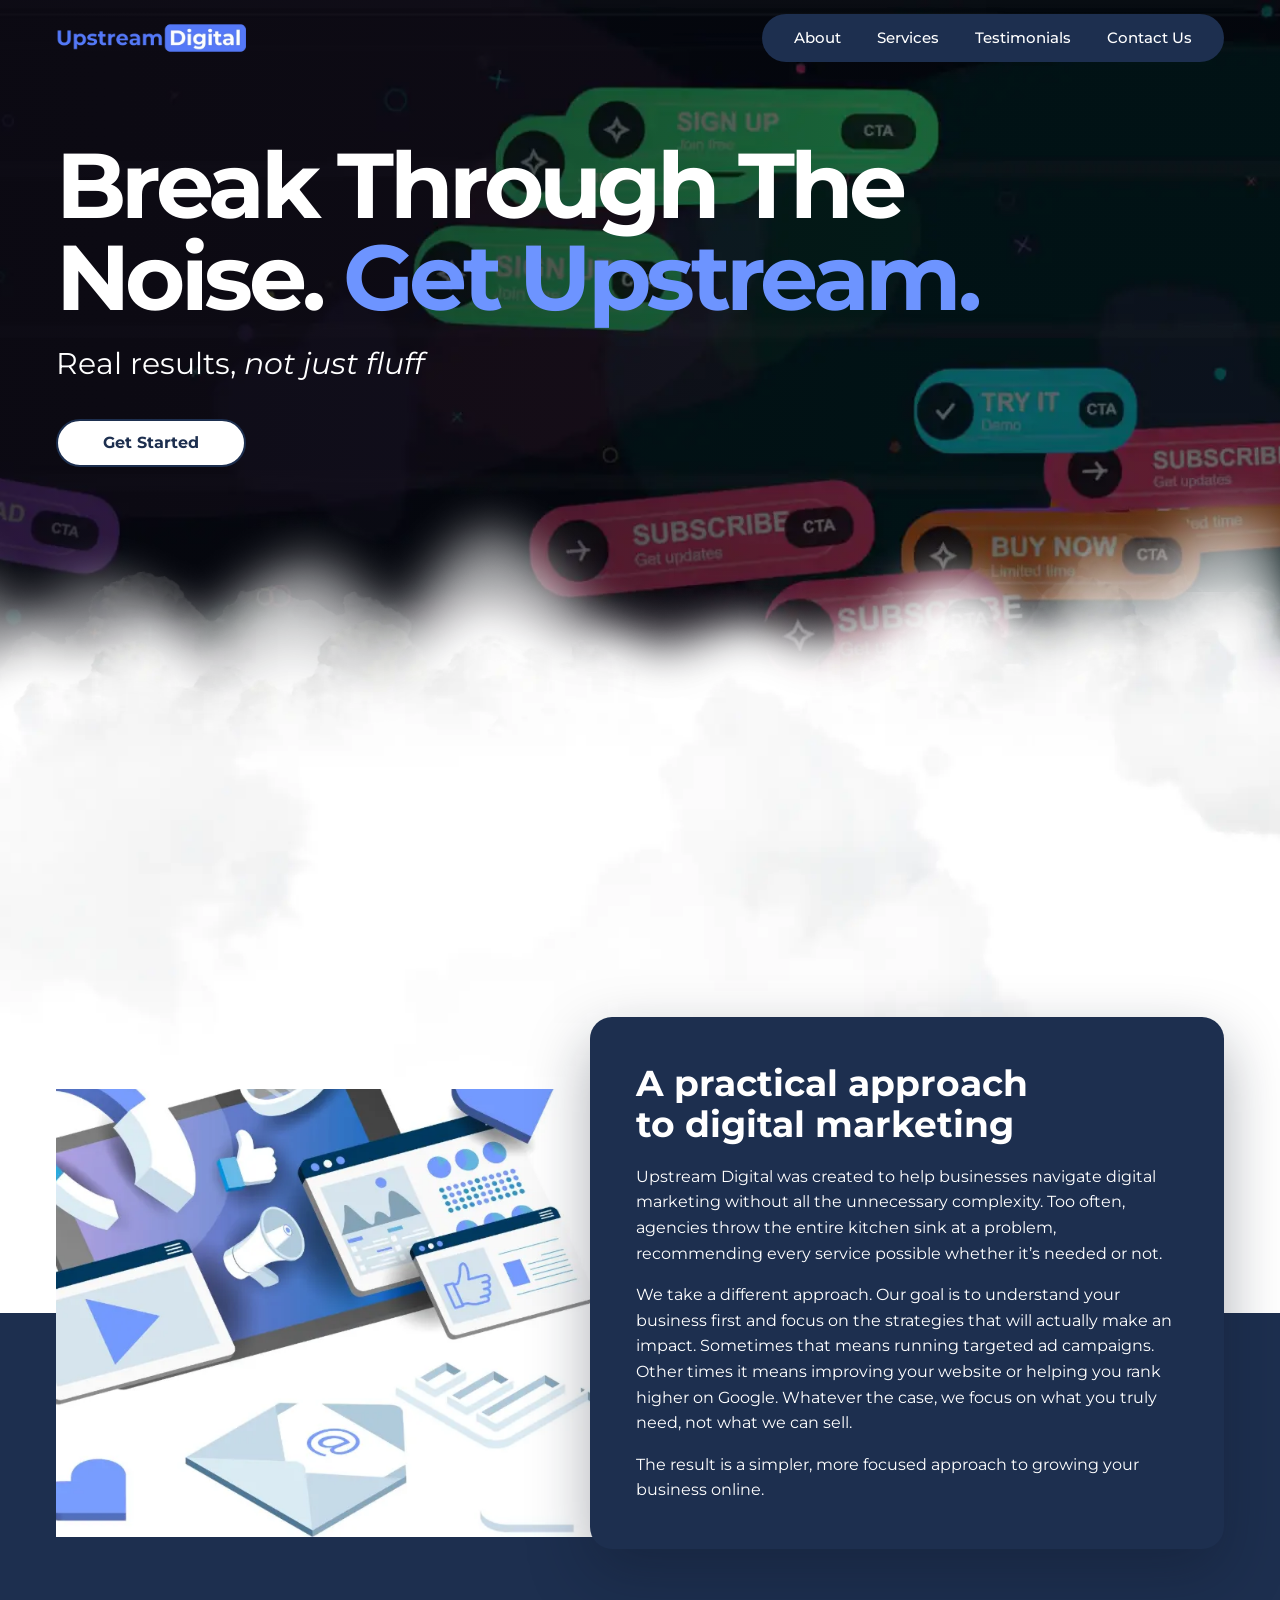
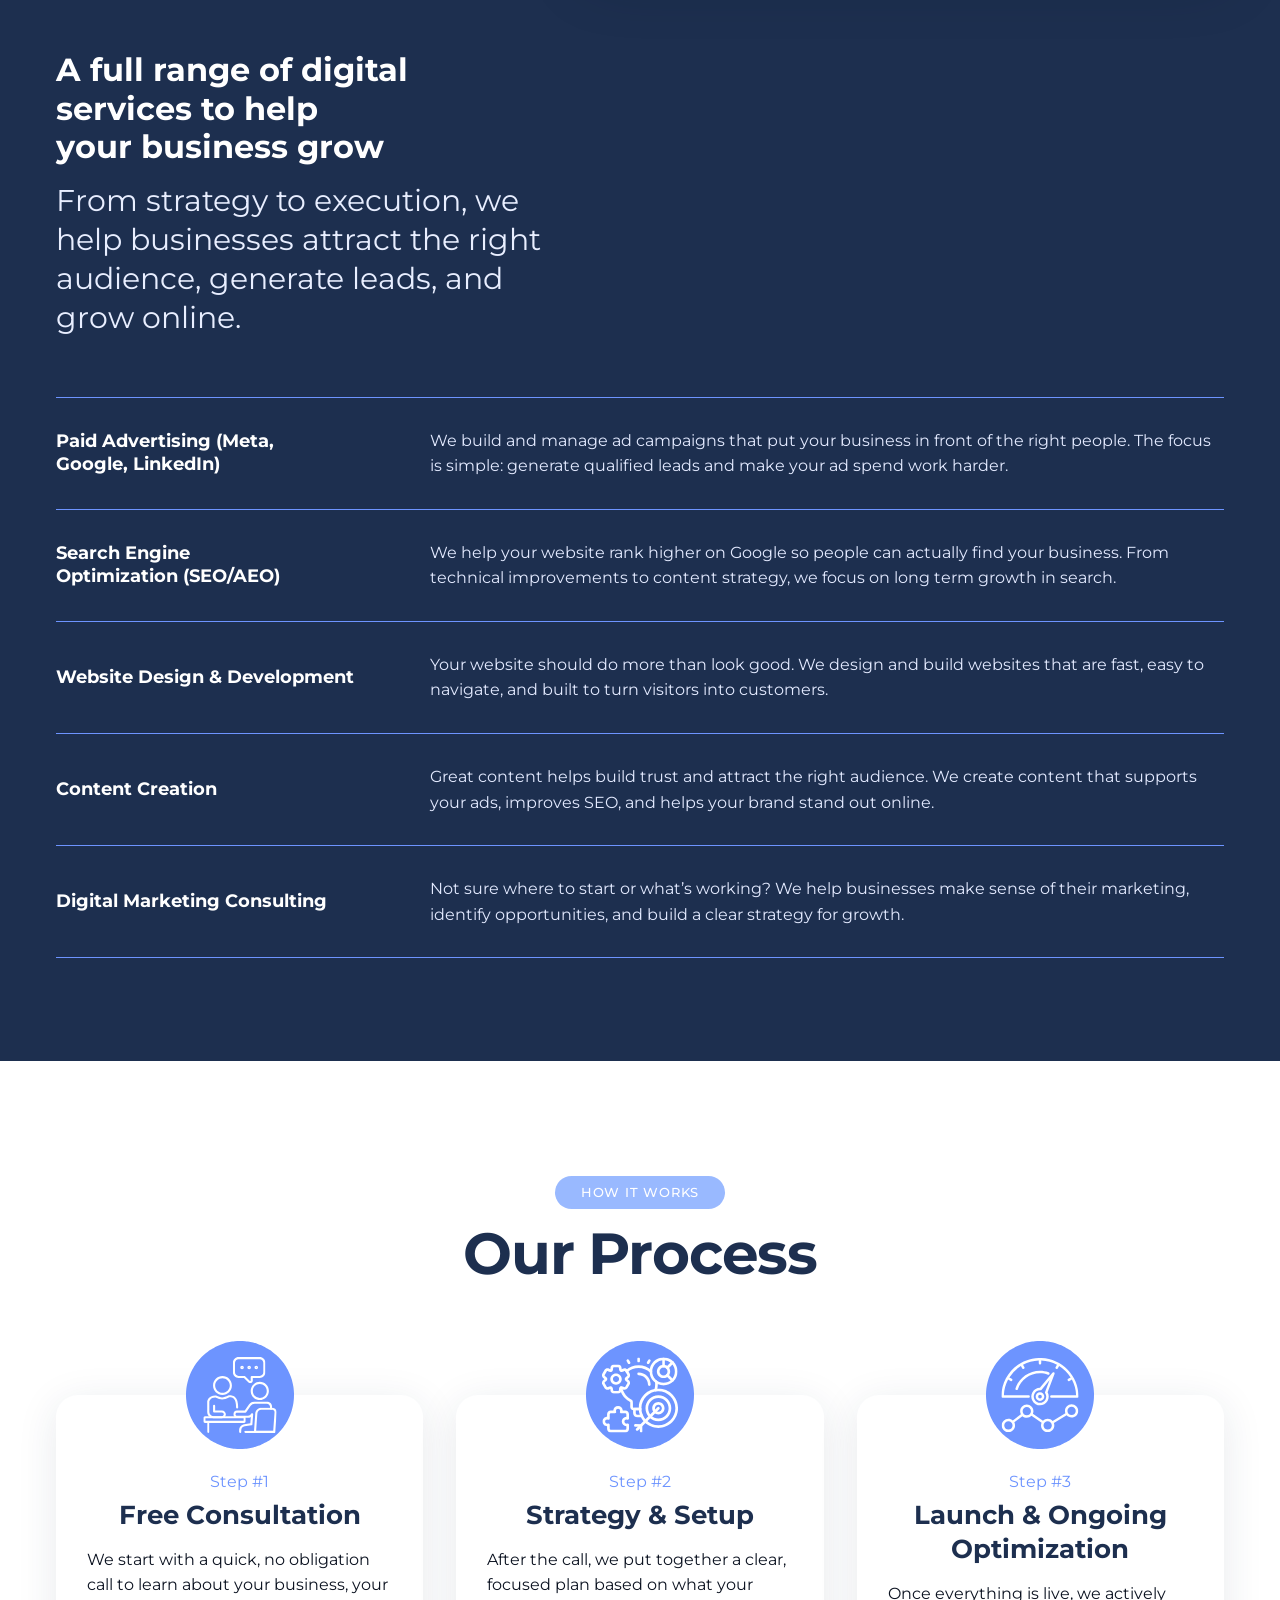
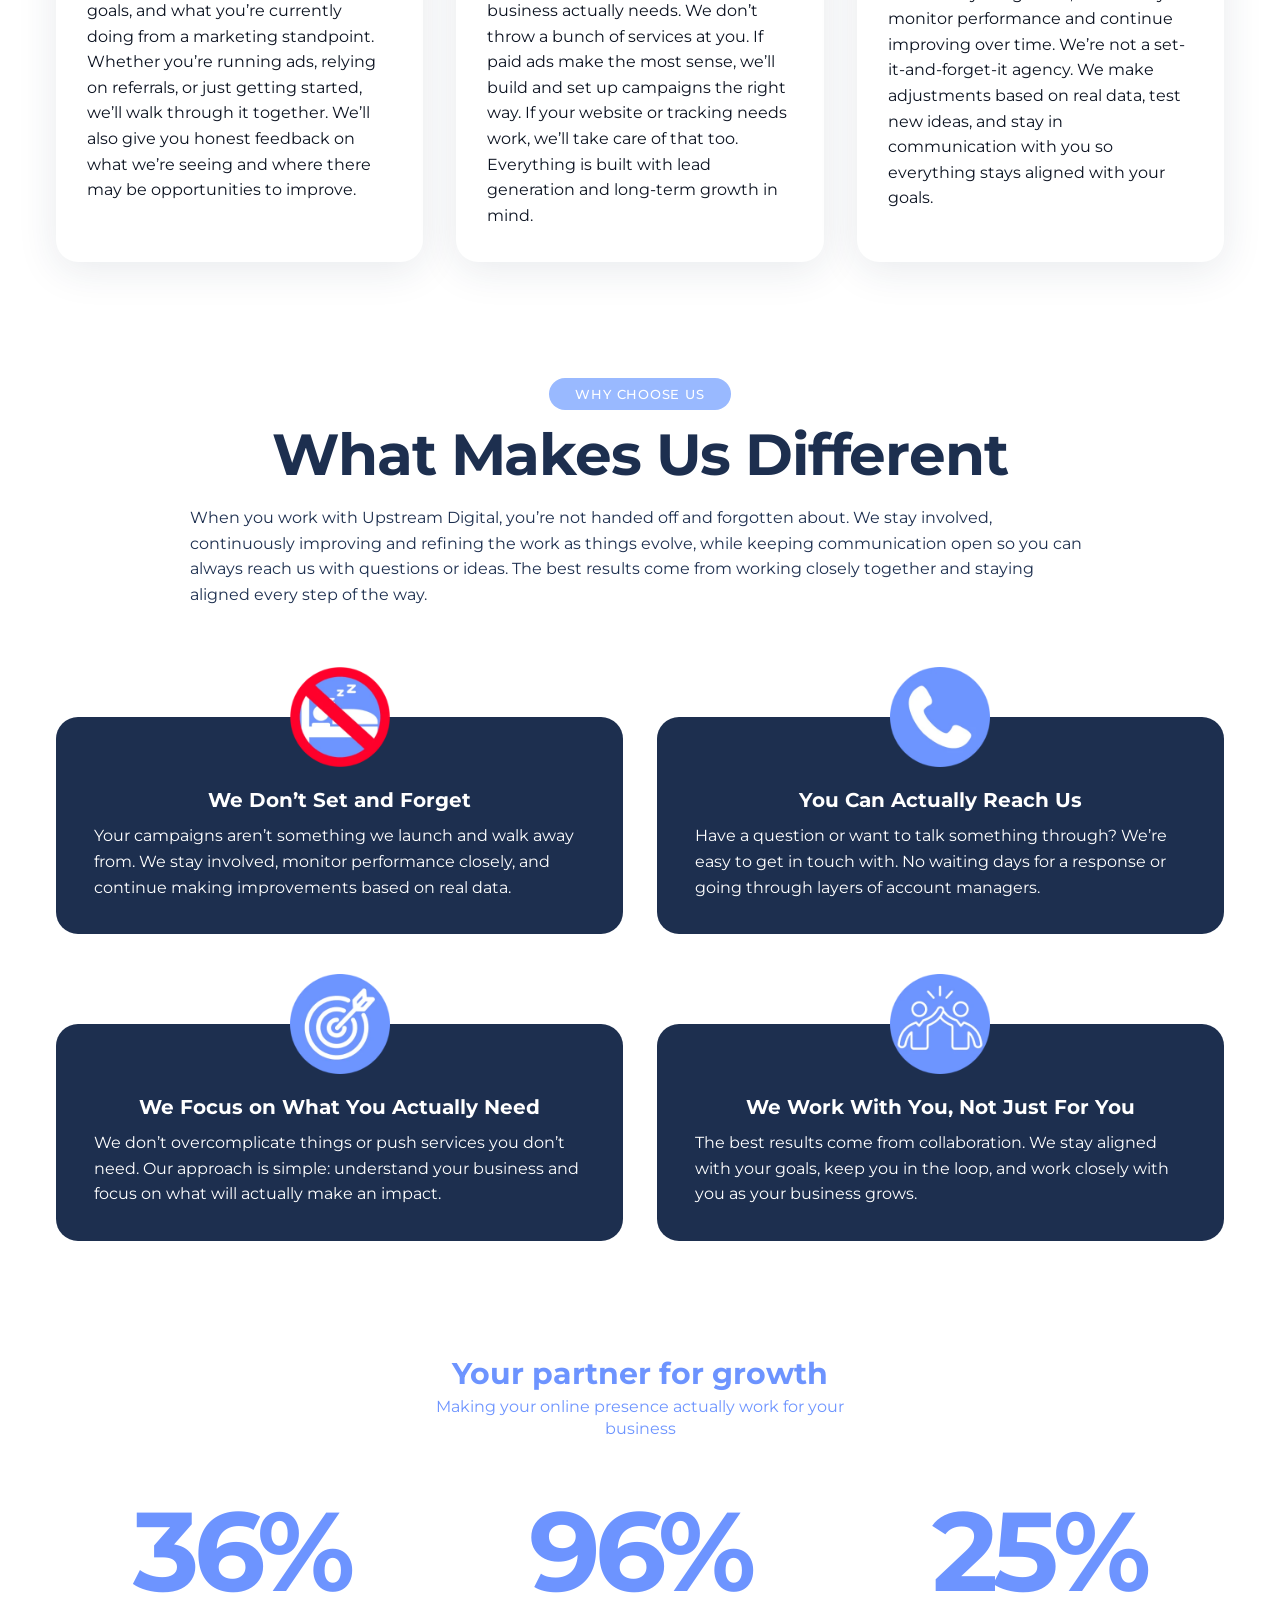
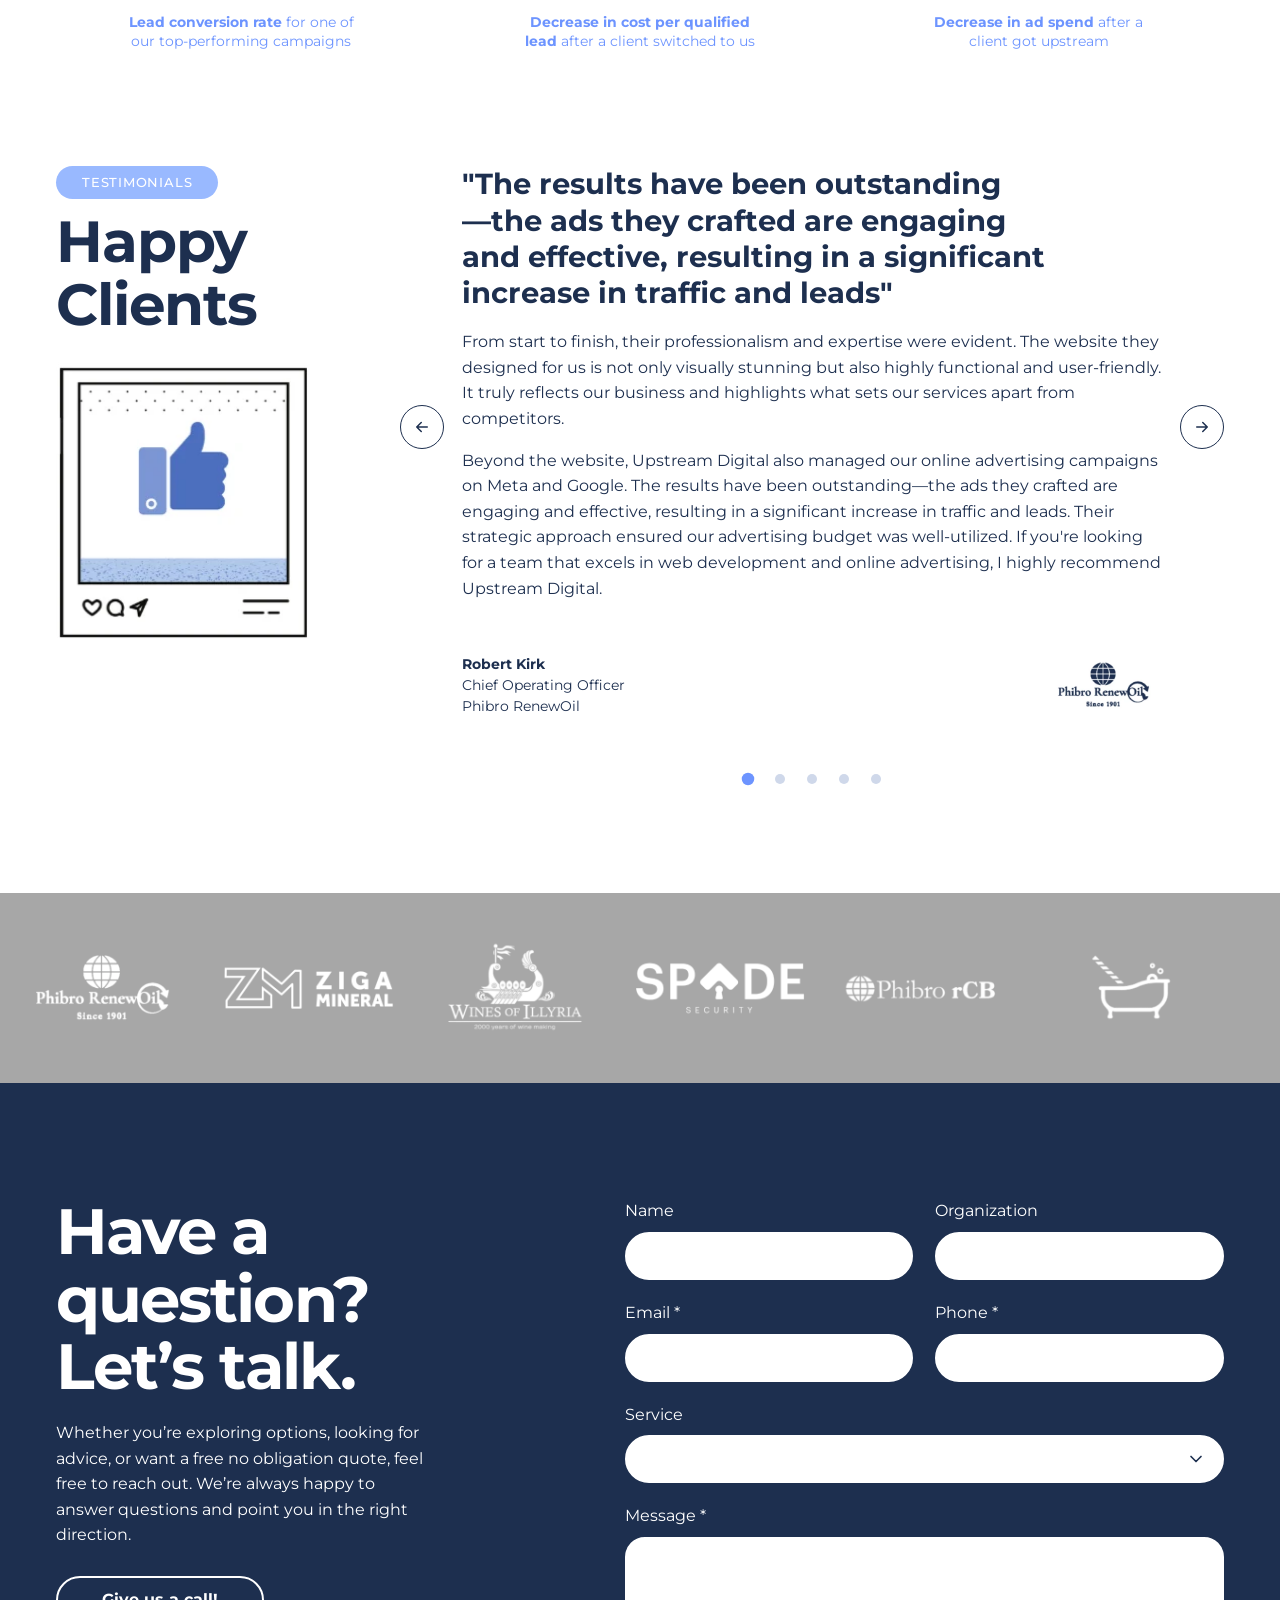
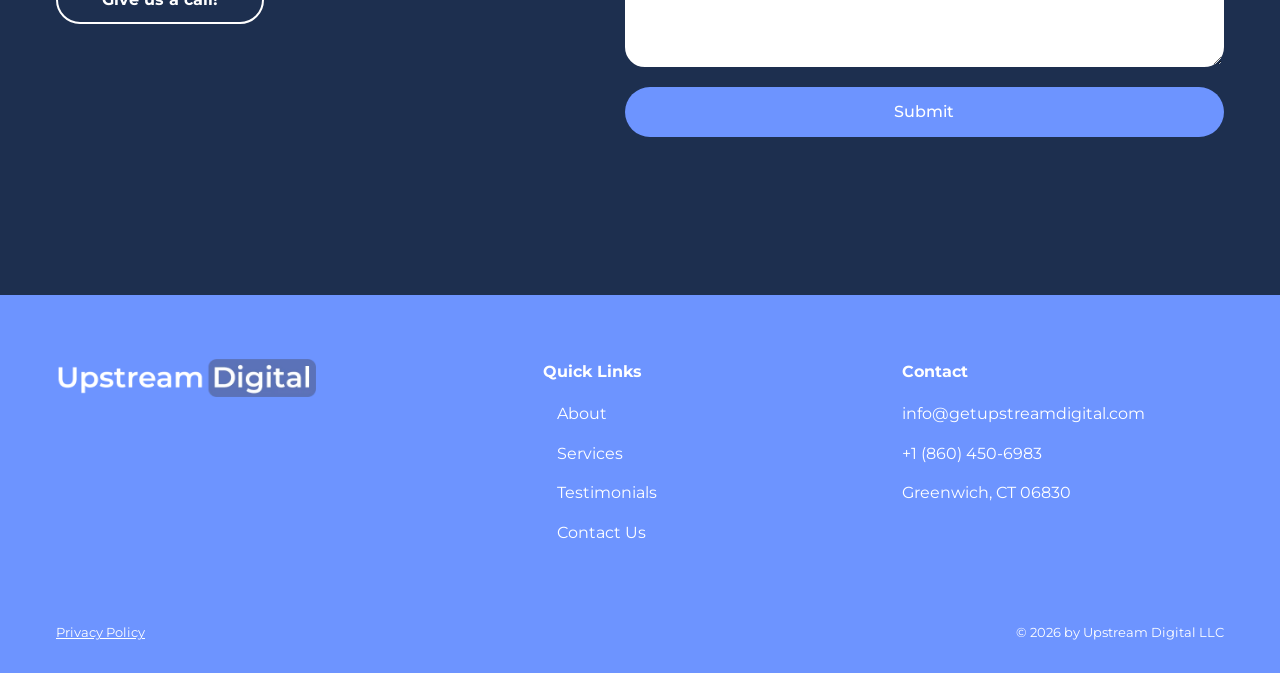
<file: archive/faithful-rebuild/index.html>
<!DOCTYPE html>
<html lang="en">
<head>
<meta charset="utf-8">
<meta name="viewport" content="width=device-width, initial-scale=1">
<title>Upstream Digital | Paid Ads, SEO & Web Design</title>
<meta name="description" content="Upstream Digital is a digital marketing agency specializing in paid ads, SEO, website design & development, and content creation to help businesses generate more leads and grow online.">
<meta property="og:title" content="Upstream Digital | Paid Ads, SEO & Web Design">
<meta property="og:description" content="Break through the noise. Get Upstream. Paid ads, SEO, web design and content for businesses that want real results.">
<meta property="og:type" content="website">
<meta name="theme-color" content="#1D2F4F">
<link rel="icon" href="assets/favicon.ico">
<link rel="preconnect" href="https://fonts.googleapis.com">
<link rel="preconnect" href="https://fonts.gstatic.com" crossorigin>
<link href="https://fonts.googleapis.com/css2?family=Montserrat:ital,wght@0,400;0,500;0,600;0,700;1,400&display=swap" rel="stylesheet">
<link rel="preload" as="image" href="assets/hero-poster.webp">
<script type="application/ld+json">
{"@context":"https://schema.org","@type":"ProfessionalService","name":"Upstream Digital","url":"https://www.getupstreamdigital.com/","email":"info@getupstreamdigital.com","telephone":"+1-860-450-6983","address":{"@type":"PostalAddress","addressLocality":"Greenwich","addressRegion":"CT","postalCode":"06830","addressCountry":"US"},"description":"Digital marketing agency specializing in paid ads, SEO, website design & development, and content creation."}
</script>
<style>
:root{
  --navy:#1D2F4F;
  --blue:#6D94FF;
  --sky:#99B9FF;
  --grey:#A7A7A7;
  --white:#fff;
  --ink:#0b1220;
  --wrap:1200px;
  --gutter:clamp(20px,5vw,56px);
  --radius:22px;
  --header-h:76px;
}
*,*::before,*::after{box-sizing:border-box}
html{scroll-behavior:smooth;-webkit-text-size-adjust:100%}
body{margin:0;font-family:"Montserrat",system-ui,-apple-system,"Segoe UI",Arial,sans-serif;font-size:16px;line-height:1.6;color:var(--ink);background:#fff;overflow-x:hidden}
img,svg,video{display:block;max-width:100%}
img{height:auto}
a{color:inherit}
h1,h2,h3,p{margin:0}
h1,h2,h3{text-wrap:balance}
section[id]{scroll-margin-top:calc(var(--header-h) + 8px)}
.wrap{width:100%;max-width:calc(var(--wrap) + var(--gutter)*2);margin-inline:auto;padding-inline:var(--gutter)}
.skip{position:absolute;left:-999px;top:0;background:#fff;color:var(--navy);padding:10px 16px;z-index:200;border-radius:0 0 10px 0}
.skip:focus{left:0}
:focus-visible{outline:3px solid var(--sky);outline-offset:3px}

/* Buttons & labels */
.btn{display:inline-flex;align-items:center;justify-content:center;min-height:48px;padding:10px 44px;border-radius:300px;font:700 16px/1.2 "Montserrat",sans-serif;text-decoration:none;cursor:pointer;transition:background .25s,color .25s,border-color .25s,transform .25s}
.btn:hover{transform:translateY(-2px)}
.btn-light{background:#fff;color:var(--navy);border:2px solid var(--navy)}
.btn-light:hover{background:var(--blue);color:#fff;border-color:var(--blue)}
.btn-outline{background:transparent;color:#fff;border:2px solid #fff}
.btn-outline:hover{background:#fff;color:var(--navy)}
.pill{display:inline-block;background:var(--sky);color:#fff;font-size:13px;font-weight:500;letter-spacing:.06em;text-transform:uppercase;padding:6px 26px;border-radius:300px}
.h-xl{font-size:clamp(34px,5.6vw,58px);font-weight:700;line-height:1.08;letter-spacing:-.02em;color:var(--navy)}

/* Header */
.site-header{position:fixed;inset:0 0 auto 0;z-index:100;height:var(--header-h);display:flex;align-items:center;transition:background .3s,box-shadow .3s,backdrop-filter .3s}
.site-header.scrolled{background:rgba(255,255,255,.86);backdrop-filter:blur(12px);-webkit-backdrop-filter:blur(12px);box-shadow:0 2px 18px rgba(29,47,79,.12)}
.site-header .wrap{display:flex;align-items:center;justify-content:space-between;gap:20px}
.logo img{height:38px;width:auto}
.nav{background:var(--navy);border-radius:300px;padding:0 14px}
.nav ul{list-style:none;margin:0;padding:0;display:flex}
.nav a{display:block;padding:12px 18px;color:#fff;text-decoration:none;font-size:15px;font-weight:500;transition:color .2s}
.nav a:hover{color:var(--sky)}
.nav-toggle{display:none;width:48px;height:48px;border:0;border-radius:50%;background:var(--navy);cursor:pointer;position:relative;z-index:120}
.nav-toggle span{position:absolute;left:14px;right:14px;height:2px;background:#fff;border-radius:2px;transition:transform .3s,opacity .3s,top .3s}
.nav-toggle span:nth-child(1){top:17px}.nav-toggle span:nth-child(2){top:23px}.nav-toggle span:nth-child(3){top:29px}
.nav-open .nav-toggle span:nth-child(1){top:23px;transform:rotate(45deg)}
.nav-open .nav-toggle span:nth-child(2){opacity:0}
.nav-open .nav-toggle span:nth-child(3){top:23px;transform:rotate(-45deg)}

/* Hero */
.hero{position:relative;background:#0b0a12;color:#fff;min-height:min(100svh,900px);padding:calc(var(--header-h) + clamp(28px,7vh,80px)) 0 clamp(210px,36vw,470px);isolation:isolate;z-index:1}
.hero-media{position:absolute;inset:0;z-index:-2;overflow:hidden}
.hero-media img,.hero-media video{position:absolute;inset:0;width:100%;height:100%;object-fit:cover}
.hero-media::after{content:"";position:absolute;inset:0;background:linear-gradient(90deg,rgba(8,8,16,.55),rgba(8,8,16,.15) 70%)}
.hero h1{font-size:clamp(42px,9vw,92px);font-weight:700;line-height:1;letter-spacing:-.05em;max-width:940px}
.hero h1 em{font-style:normal;color:var(--blue)}
.hero .sub{font-size:clamp(20px,3vw,30px);line-height:1.25;margin-top:clamp(14px,2vw,22px)}
.hero .btn{margin-top:clamp(22px,3vw,36px);min-width:190px}
.clouds{position:absolute;left:50%;bottom:-12.6vw;width:100%;height:min(51vw,640px);object-fit:cover;object-position:center bottom;transform:translateX(-50%);z-index:-1;pointer-events:none}
.video-toggle{position:absolute;right:var(--gutter);top:calc(var(--header-h) + 14px);width:42px;height:42px;border-radius:50%;border:0;background:rgba(43,50,140,.85);cursor:pointer;display:none;align-items:center;justify-content:center;z-index:3}
.video-toggle.ready{display:flex}
.video-toggle svg{width:22px;height:22px;fill:#fff}
.video-toggle .i-play{display:none}
.video-toggle.paused .i-play{display:block}.video-toggle.paused .i-pause{display:none}

/* About */
.about{position:relative;background:linear-gradient(#fff 0 62%,var(--navy) 62%);padding:clamp(36px,7vw,96px) 0 0}
.about-grid{display:grid;grid-template-columns:1.25fr 1fr;align-items:center}
.about-art{width:100%;aspect-ratio:1150/900;object-fit:cover;object-position:35% 50%}
.about-card{position:relative;z-index:2;background:var(--navy);color:#fff;border-radius:var(--radius);padding:clamp(26px,3.6vw,48px);margin-left:clamp(-140px,-9vw,-40px);box-shadow:0 24px 60px rgba(13,22,40,.35)}
.about-card h2{font-size:clamp(26px,3.2vw,36px);font-weight:700;line-height:1.15;margin-bottom:18px}
.about-card p+p{margin-top:16px}

/* Services */
.services{background:var(--navy);color:#fff;padding:clamp(56px,8vw,110px) 0 clamp(60px,8vw,110px)}
.services h2{font-size:clamp(24px,3.2vw,32px);font-weight:700;line-height:1.2;max-width:22ch}
.services .lead{font-size:clamp(19px,2.6vw,30px);line-height:1.3;max-width:26ch;margin-top:14px;color:#e8eeff}
.service-list{list-style:none;margin:clamp(34px,5vw,60px) 0 0;padding:0;border-bottom:1px solid var(--blue)}
.service-list li{display:grid;grid-template-columns:minmax(220px,.42fr) 1fr;gap:12px 40px;align-items:center;padding:clamp(20px,2.6vw,30px) 0;border-top:1px solid var(--blue);transition:padding .3s,background .3s}
.service-list li:hover{background:rgba(109,148,255,.08);padding-inline:16px}
.service-list h3{font-size:18px;font-weight:700;line-height:1.3}
.service-list p{color:#e3eaff}

/* Process */
.process{padding:clamp(64px,9vw,120px) 0;text-align:center}
.process .h-xl{margin-top:14px}
.steps{display:grid;grid-template-columns:repeat(3,1fr);gap:clamp(18px,2.6vw,34px);margin-top:clamp(70px,9vw,110px)}
.step{background:#fff;border-radius:var(--radius);box-shadow:0 8px 40px rgba(29,47,79,.10);padding:74px clamp(20px,2.4vw,32px) 34px;position:relative;text-align:left;transition:transform .3s,box-shadow .3s}
.step:hover{transform:translateY(-6px);box-shadow:0 16px 50px rgba(29,47,79,.16)}
.step img{position:absolute;top:-54px;left:50%;transform:translateX(-50%);width:108px;height:108px}
.step .num{display:block;text-align:center;color:var(--blue);font-size:16px}
.step h3{text-align:center;color:var(--navy);font-size:clamp(22px,2.3vw,26px);font-weight:700;line-height:1.3;margin:4px 0 14px}

/* Different */
.different{padding:0 0 clamp(64px,9vw,120px);text-align:center}
.different .h-xl{margin-top:14px}
.different .intro{max-width:900px;margin:18px auto 0;color:var(--navy);text-align:left}
.cards{display:grid;grid-template-columns:repeat(2,1fr);gap:clamp(70px,8vw,90px) clamp(18px,2.6vw,34px);margin-top:clamp(84px,9vw,110px)}
.card{background:var(--navy);color:#fff;border-radius:var(--radius);padding:70px clamp(22px,3vw,40px) 34px;position:relative;text-align:left;transition:transform .3s}
.card:hover{transform:translateY(-6px)}
.card img{position:absolute;top:-50px;left:50%;transform:translateX(-50%);width:100px;height:100px}
.card h3{text-align:center;font-size:20px;font-weight:700;line-height:1.3;margin-bottom:10px}

/* Stats */
.stats{padding:0 0 clamp(64px,9vw,120px);text-align:center;color:var(--blue)}
.stats h2{font-size:clamp(24px,3.2vw,30px);font-weight:700;line-height:1.2}
.stats .lead{max-width:420px;margin:4px auto 0;line-height:1.35}
.stat-grid{display:grid;grid-template-columns:repeat(3,1fr);gap:28px;margin-top:clamp(30px,5vw,56px)}
.stat b{display:block;font-size:clamp(64px,11vw,112px);font-weight:700;line-height:1;letter-spacing:-.05em}
.stat p{max-width:230px;margin:6px auto 0;font-size:14px;line-height:1.35}
.stat p strong{font-weight:700}

/* Testimonials */
.testimonials{padding:0 0 clamp(56px,8vw,100px)}
.t-grid{display:grid;grid-template-columns:minmax(200px,.34fr) 1fr;gap:clamp(28px,5vw,70px);align-items:start}
.t-side .h-xl{margin:12px 0 26px}
.t-side img{width:min(100%,255px)}
.slider{position:relative;padding-inline:62px}
.slides{display:grid;align-items:start;transition:height .45s ease;overflow:hidden}
.slide{grid-area:1/1;opacity:0;visibility:hidden;transition:opacity .5s,visibility .5s;color:var(--navy)}
.slide.active{opacity:1;visibility:visible}
.slide h3{font-size:clamp(21px,2.7vw,29px);font-weight:700;line-height:1.25;margin-bottom:18px}
.slide p+p{margin-top:16px}
.slide footer{display:flex;align-items:center;justify-content:space-between;gap:20px;margin-top:26px;font-size:14px;line-height:1.5}
.slide footer strong{display:block}
.slide footer img{width:116px;height:auto;flex:none}
.arrow{position:absolute;top:38%;width:44px;height:44px;border-radius:50%;border:1.5px solid var(--navy);background:#fff;color:var(--navy);cursor:pointer;display:flex;align-items:center;justify-content:center;transition:background .2s,color .2s}
.arrow:hover{background:var(--navy);color:#fff}
.arrow svg{width:18px;height:18px;fill:none;stroke:currentColor;stroke-width:2;stroke-linecap:round;stroke-linejoin:round}
.arrow.prev{left:0}.arrow.next{right:0}
.dots{display:flex;justify-content:center;gap:4px;margin-top:22px}
.dots button{width:28px;height:28px;border:0;background:none;cursor:pointer;padding:0;display:grid;place-items:center}
.dots button::before{content:"";width:10px;height:10px;border-radius:50%;background:#cfd8ea;transition:background .2s,transform .2s}
.dots button[aria-current="true"]::before{background:var(--blue);transform:scale(1.25)}

/* Client logos */
.clients{background:var(--grey);overflow:hidden;padding:10px 0}
.marquee{display:flex;width:max-content;animation:marquee 48s linear infinite}
.clients:hover .marquee,.clients:focus-within .marquee{animation-play-state:paused}
.marquee a{flex:none;width:clamp(120px,14vw,170px);margin-inline:clamp(8px,1.4vw,20px);transition:opacity .2s,transform .2s}
.marquee a:hover{opacity:.8;transform:scale(1.05)}
.marquee img{width:100%;aspect-ratio:1;object-fit:contain}
@keyframes marquee{to{transform:translateX(-50%)}}

/* Contact */
.contact{background:var(--navy);color:#fff;padding:clamp(60px,9vw,120px) 0}
.contact-grid{display:grid;grid-template-columns:.8fr 1fr;gap:clamp(36px,7vw,100px);align-items:start}
.contact h2{font-size:clamp(40px,6.4vw,64px);font-weight:700;line-height:1.05;letter-spacing:-.03em}
.contact .copy p{margin:20px 0 28px;max-width:34ch}
.form{display:grid;grid-template-columns:1fr 1fr;gap:20px 22px}
.field{display:flex;flex-direction:column;gap:8px}
.field.full{grid-column:1/-1}
.field label{font-size:16px}
.field input,.field select,.field textarea{width:100%;font:400 16px/1.3 "Montserrat",sans-serif;color:var(--navy);background:#fff;border:2px solid #fff;border-radius:100px;padding:11px 20px;min-height:48px;appearance:none;-webkit-appearance:none}
.field textarea{border-radius:20px;min-height:130px;resize:vertical}
.field select{background-image:url("data:image/svg+xml,%3Csvg xmlns='http://www.w3.org/2000/svg' viewBox='0 0 24 24' fill='none' stroke='%231D2F4F' stroke-width='2' stroke-linecap='round' stroke-linejoin='round'%3E%3Cpath d='m6 9 6 6 6-6'/%3E%3C/svg%3E");background-repeat:no-repeat;background-position:right 16px center;background-size:20px;padding-right:46px}
.field input:focus,.field select:focus,.field textarea:focus{outline:none;border-color:var(--blue);box-shadow:0 0 0 3px rgba(109,148,255,.45)}
.field .invalid{border-color:#ff8a8a}
.submit{grid-column:1/-1;min-height:50px;border:0;border-radius:100px;background:var(--blue);color:#fff;font:500 16px "Montserrat",sans-serif;cursor:pointer;transition:background .25s,transform .25s}
.submit:hover{background:var(--sky);transform:translateY(-2px)}
.form-status{grid-column:1/-1;margin:0;font-size:15px;min-height:1.5em}

/* Footer */
.site-footer{background:var(--blue);color:#fff;padding:clamp(40px,6vw,64px) 0 30px}
.f-grid{display:grid;grid-template-columns:1.4fr 1fr 1fr;gap:36px}
.f-grid img{width:min(260px,100%)}
.site-footer h2{font-size:16px;font-weight:700;margin-bottom:10px}
.site-footer ul{list-style:none;margin:0;padding:0}
.site-footer li a,.f-contact a{display:inline-block;padding:7px 0;text-decoration:none}
.site-footer li a{padding-left:14px}
.site-footer a:hover{text-decoration:underline}
.f-contact{display:flex;flex-direction:column;align-items:flex-start;font-style:normal}
.f-contact span{padding:7px 0}
.f-bottom{display:flex;justify-content:space-between;flex-wrap:wrap;gap:10px 24px;margin-top:clamp(36px,6vw,70px);font-size:13px}

/* Reveal on scroll */
.js .reveal{opacity:0;transform:translateY(28px);transition:opacity .7s ease,transform .7s ease}
.js .reveal.in{opacity:1;transform:none}

/* ---------- Tablet ---------- */
@media (max-width:980px){
  .about{background:linear-gradient(#fff 0 40%,var(--navy) 40%)}
  .about-grid{grid-template-columns:1fr}
  .about-art{aspect-ratio:16/10}
  .about-card{margin:-70px 0 0}
  .t-grid{grid-template-columns:1fr}
  .t-side{display:grid;grid-template-columns:1fr auto;gap:0 24px}
  .t-side .pill{justify-self:start;align-self:end}
  .t-side .h-xl{grid-column:1;margin-bottom:0;align-self:start}
  .t-side img{grid-column:2;grid-row:1/3;width:120px;align-self:center}
  .contact-grid{grid-template-columns:1fr}
  .contact .copy p{max-width:60ch}
}
/* ---------- Small tablet / large phone ---------- */
@media (max-width:820px){
  :root{--header-h:68px}
  .logo img{height:32px}
  .nav-toggle{display:block}
  .nav{position:fixed;inset:0;border-radius:0;padding:calc(var(--header-h) + 24px) var(--gutter) 40px;display:flex;align-items:center;justify-content:center;opacity:0;visibility:hidden;transition:opacity .3s,visibility .3s;z-index:110}
  .nav-open .nav{opacity:1;visibility:visible}
  .nav ul{flex-direction:column;text-align:center;gap:6px}
  .nav a{font-size:26px;font-weight:700;padding:14px 20px}
  .logo{position:relative;z-index:120}
  .steps{grid-template-columns:1fr;gap:84px;max-width:520px;margin-inline:auto}
  .service-list li{grid-template-columns:1fr;gap:8px}
  .service-list li:hover{padding-inline:0;background:none}
  .f-grid{grid-template-columns:1fr 1fr}
  .f-grid>:first-child{grid-column:1/-1}
}
/* ---------- Phone ---------- */
@media (max-width:640px){
  .cards{grid-template-columns:1fr}
  .stat-grid{grid-template-columns:1fr;gap:34px}
  .form{grid-template-columns:1fr}
  .slider{padding-inline:0;padding-bottom:64px}
  .arrow{top:auto;bottom:0}
  .arrow.prev{left:calc(50% - 120px)}.arrow.next{right:calc(50% - 120px)}
  .dots{position:absolute;left:0;right:0;bottom:8px;margin:0;pointer-events:none}
  .dots button{pointer-events:auto}
  .slide footer img{width:88px}
  .hero .btn,.contact .btn{width:100%;max-width:340px}
  .clouds{width:170%;height:auto;bottom:-14vw}
  .f-grid{grid-template-columns:1fr}
  .f-bottom{flex-direction:column}
}
@media (max-width:360px){
  .t-side{grid-template-columns:1fr}
  .t-side img{display:none}
}
@media (prefers-reduced-motion:reduce){
  html{scroll-behavior:auto}
  *,*::before,*::after{transition-duration:.01ms!important}
  .js .reveal{opacity:1;transform:none}
  .marquee{animation:none}
  .clients{overflow-x:auto}
}
</style>
</head>
<body>
<script>document.documentElement.classList.add('js')</script>
<a class="skip" href="#main">Skip to content</a>

<header class="site-header" id="top">
  <div class="wrap">
    <a class="logo" href="#top" aria-label="Upstream Digital home"><img src="assets/logo-blue.webp" alt="Upstream Digital" width="500" height="100"></a>
    <button class="nav-toggle" aria-label="Open menu" aria-expanded="false" aria-controls="site-nav"><span></span><span></span><span></span></button>
    <nav class="nav" id="site-nav" aria-label="Main">
      <ul>
        <li><a href="#about">About</a></li>
        <li><a href="#services">Services</a></li>
        <li><a href="#testimonials">Testimonials</a></li>
        <li><a href="#contact">Contact Us</a></li>
      </ul>
    </nav>
  </div>
</header>

<main id="main">

<section class="hero">
  <div class="hero-media" aria-hidden="true">
    <img src="assets/hero-poster.webp" alt="" width="1600" height="900">
    <video id="heroVideo" muted loop playsinline preload="none" poster="assets/hero-poster.webp" data-src="https://video.wixstatic.com/video/eb06c2_6ee2982bd58e426ab8af8edd8950c667/1080p/mp4/file.mp4"></video>
  </div>
  <button class="video-toggle" id="videoToggle" aria-label="Pause background video">
    <svg class="i-pause" viewBox="0 0 40 40" aria-hidden="true"><rect x="13" y="10" width="5" height="20"/><rect x="22" y="10" width="5" height="20"/></svg>
    <svg class="i-play" viewBox="0 0 40 40" aria-hidden="true"><path d="M15 10l15 10-15 10z"/></svg>
  </button>
  <div class="wrap">
    <h1>Break Through The Noise. <em>Get Upstream.</em></h1>
    <p class="sub">Real results, <i>not just fluff</i></p>
    <a class="btn btn-light" href="#contact">Get Started</a>
  </div>
  <img class="clouds" src="assets/clouds.webp" alt="" width="1920" height="979" aria-hidden="true">
</section>

<section class="about" id="about">
  <div class="wrap about-grid">
    <img class="about-art reveal" src="assets/about.webp" alt="Illustration of digital marketing: analytics dashboards, a megaphone, likes and email" width="1150" height="647" loading="lazy">
    <div class="about-card reveal">
      <h2>A practical approach to digital marketing</h2>
      <p>Upstream Digital was created to help businesses navigate digital marketing without all the unnecessary complexity. Too often, agencies throw the entire kitchen sink at a problem, recommending every service possible whether it’s needed or not.</p>
      <p>We take a different approach. Our goal is to understand your business first and focus on the strategies that will actually make an impact. Sometimes that means running targeted ad campaigns. Other times it means improving your website or helping you rank higher on Google. Whatever the case, we focus on what you truly need, not what we can sell.</p>
      <p>The result is a simpler, more focused approach to growing your business online.</p>
    </div>
  </div>
</section>

<section class="services" id="services">
  <div class="wrap">
    <h2 class="reveal">A full range of digital services to help your business grow</h2>
    <p class="lead reveal">From strategy to execution, we help businesses attract the right audience, generate leads, and grow online.</p>
    <ul class="service-list">
      <li class="reveal"><h3>Paid Advertising (Meta, Google, LinkedIn)</h3><p>We build and manage ad campaigns that put your business in front of the right people. The focus is simple: generate qualified leads and make your ad spend work harder.</p></li>
      <li class="reveal"><h3>Search Engine Optimization (SEO/AEO)</h3><p>We help your website rank higher on Google so people can actually find your business. From technical improvements to content strategy, we focus on long term growth in search.</p></li>
      <li class="reveal"><h3>Website Design &amp; Development</h3><p>Your website should do more than look good. We design and build websites that are fast, easy to navigate, and built to turn visitors into customers.</p></li>
      <li class="reveal"><h3>Content Creation</h3><p>Great content helps build trust and attract the right audience. We create content that supports your ads, improves SEO, and helps your brand stand out online.</p></li>
      <li class="reveal"><h3>Digital Marketing Consulting</h3><p>Not sure where to start or what’s working? We help businesses make sense of their marketing, identify opportunities, and build a clear strategy for growth.</p></li>
    </ul>
  </div>
</section>

<section class="process" id="process">
  <div class="wrap">
    <span class="pill">How it works</span>
    <h2 class="h-xl">Our Process</h2>
    <div class="steps">
      <article class="step reveal">
        <img src="assets/step-1.svg" alt="" width="108" height="108" loading="lazy">
        <span class="num">Step #1</span>
        <h3>Free Consultation</h3>
        <p>We start with a quick, no obligation call to learn about your business, your goals, and what you’re currently doing from a marketing standpoint. Whether you’re running ads, relying on referrals, or just getting started, we’ll walk through it together. We’ll also give you honest feedback on what we’re seeing and where there may be opportunities to improve.</p>
      </article>
      <article class="step reveal">
        <img src="assets/step-2.svg" alt="" width="108" height="108" loading="lazy">
        <span class="num">Step #2</span>
        <h3>Strategy &amp; Setup</h3>
        <p>After the call, we put together a clear, focused plan based on what your business actually needs. We don’t throw a bunch of services at you. If paid ads make the most sense, we’ll build and set up campaigns the right way. If your website or tracking needs work, we’ll take care of that too. Everything is built with lead generation and long-term growth in mind.</p>
      </article>
      <article class="step reveal">
        <img src="assets/step-3.svg" alt="" width="108" height="108" loading="lazy">
        <span class="num">Step #3</span>
        <h3>Launch &amp; Ongoing Optimization</h3>
        <p>Once everything is live, we actively monitor performance and continue improving over time. We’re not a set-it-and-forget-it agency. We make adjustments based on real data, test new ideas, and stay in communication with you so everything stays aligned with your goals.</p>
      </article>
    </div>
  </div>
</section>

<section class="different" id="why">
  <div class="wrap">
    <span class="pill">Why choose us</span>
    <h2 class="h-xl">What Makes Us Different</h2>
    <p class="intro">When you work with Upstream Digital, you’re not handed off and forgotten about. We stay involved, continuously improving and refining the work as things evolve, while keeping communication open so you can always reach us with questions or ideas. The best results come from working closely together and staying aligned every step of the way.</p>
    <div class="cards">
      <article class="card reveal"><img src="assets/icon-sleep.webp" alt="" width="100" height="100" loading="lazy"><h3>We Don’t Set and Forget</h3><p>Your campaigns aren’t something we launch and walk away from. We stay involved, monitor performance closely, and continue making improvements based on real data.</p></article>
      <article class="card reveal"><img src="assets/icon-phone.webp" alt="" width="100" height="100" loading="lazy"><h3>You Can Actually Reach Us</h3><p>Have a question or want to talk something through? We’re easy to get in touch with. No waiting days for a response or going through layers of account managers.</p></article>
      <article class="card reveal"><img src="assets/icon-target.webp" alt="" width="100" height="100" loading="lazy"><h3>We Focus on What You Actually Need</h3><p>We don’t overcomplicate things or push services you don’t need. Our approach is simple: understand your business and focus on what will actually make an impact.</p></article>
      <article class="card reveal"><img src="assets/icon-team.webp" alt="" width="100" height="100" loading="lazy"><h3>We Work With You, Not Just For You</h3><p>The best results come from collaboration. We stay aligned with your goals, keep you in the loop, and work closely with you as your business grows.</p></article>
    </div>
  </div>
</section>

<section class="stats" id="results">
  <div class="wrap">
    <h2>Your partner for growth</h2>
    <p class="lead">Making your online presence actually work for your business</p>
    <div class="stat-grid">
      <div class="stat reveal"><b>36%</b><p><strong>Lead conversion rate</strong> for one of our top-performing campaigns</p></div>
      <div class="stat reveal"><b>96%</b><p><strong>Decrease in cost per qualified lead</strong> after a client switched to us</p></div>
      <div class="stat reveal"><b>25%</b><p><strong>Decrease in ad spend</strong> after a client got upstream</p></div>
    </div>
  </div>
</section>

<section class="testimonials" id="testimonials">
  <div class="wrap t-grid">
    <div class="t-side">
      <span class="pill">Testimonials</span>
      <h2 class="h-xl">Happy Clients</h2>
      <img src="assets/testimonial-art.webp" alt="" width="252" height="278" loading="lazy">
    </div>
    <div class="slider" id="slider" role="region" aria-roledescription="carousel" aria-label="Client testimonials">
      <div class="slides" aria-live="polite">
        <article class="slide active">
          <h3>"The results have been outstanding—the ads they crafted are engaging and effective, resulting in a significant increase in traffic and leads"</h3>
          <p>From start to finish, their professionalism and expertise were evident. The website they designed for us is not only visually stunning but also highly functional and user-friendly. It truly reflects our business and highlights what sets our services apart from competitors.</p>
          <p>Beyond the website, Upstream Digital also managed our online advertising campaigns on Meta and Google. The results have been outstanding—the ads they crafted are engaging and effective, resulting in a significant increase in traffic and leads. Their strategic approach ensured our advertising budget was well-utilized. If you're looking for a team that excels in web development and online advertising, I highly recommend Upstream Digital.</p>
          <footer><div><strong>Robert Kirk</strong>Chief Operating Officer<br>Phibro RenewOil</div><img src="assets/t-phibro.webp" alt="Phibro RenewOil logo" width="320" height="320" loading="lazy"></footer>
        </article>
        <article class="slide">
          <h3>"Since partnering with Upstream Digital, we’ve seen a 96% decrease in cost per lead"</h3>
          <p>We’ve had an excellent experience working with Upstream Digital for our marketing. They've been extremely easy to work with and has done a great job guiding us through the SEO and advertising process. For those of us who are not experts in digital marketing, he made everything clear and easy to understand while ensuring we were always aligned on strategy and expectations.</p>
          <p>Since partnering with Upstream Digital, we’ve seen a 96% decrease in cost per lead, which has significantly improved our visibility and lead generation. We previously believed our domain simply didn’t have enough history to perform well, but it ultimately became clear that our previous agency was not delivering the results we needed.</p>
          <p>They also completely revamped our website, giving it a far more professional look that now stands strong alongside our top competitors. We couldn’t be happier with our decision to work with Upstream Digital and would highly recommend them to any business looking to strengthen their online presence.</p>
          <footer><div><strong>Edward Fasone</strong>President<br>Spade Security</div><img src="assets/t-spade.webp" alt="Spade Security logo" width="320" height="320" loading="lazy"></footer>
        </article>
        <article class="slide">
          <h3>"They took the time to listen to my ideas and consistently delivered updates and improvements that matched exactly what I had in mind"</h3>
          <p>I’ve been working with Upstream Digital for about two years, and the experience has been excellent. They built a website from scratch for my hardwood flooring store, Olson Floor Supply, and the final result exceeded my expectations!</p>
          <p>Throughout the process, they worked closely with me to review every product detail, making sure the site was as informative and as helpful as possible for our customers. They took the time to listen to my ideas and consistently delivered updates and improvements that matched exactly what I had in mind. Communication has always been professional, timely, and easy.</p>
          <p>Beyond the website build, Upstream Digital has continued to support our business with ongoing SEO work to help improve our visibility on Google and bring more customers to the site. My overall experience has been superb, and I would highly recommend Upstream Digital.</p>
          <footer><div><strong>Kenny Olson</strong>Owner<br>Olson Floor Supply</div><img src="assets/t-olson.webp" alt="Olson Floor Supply logo" width="320" height="320" loading="lazy"></footer>
        </article>
        <article class="slide">
          <h3>"From the beginning, they focused on understanding our needs and the purpose of the website"</h3>
          <p>I had the pleasure of working with Upstream Digital to create the Consulate’s website, and the experience has been excellent from start to finish. They were incredibly easy to work with and took the time to guide me through each step of the process, making everything clear and straightforward. For those of us who are not experts in website development, they made the entire experience feel simple and well organized while keeping us aligned on every detail.</p>
          <p>From the beginning, they focused on understanding our needs and the purpose of the website, ensuring the final result was both informative and easy to navigate. Their attention to detail was evident throughout, and they were always open to feedback, making adjustments quickly and thoughtfully to make sure everything came together exactly as envisioned.</p>
          <p>We are extremely happy with the final result and would highly recommend Upstream Digital to anyone looking for a professional, reliable team to build or improve their website.</p>
          <footer><div><strong>Barbara Zichichi</strong>Honorary Consulate of Italy In Connecticut</div><img src="assets/t-consulate.webp" alt="Honorary Consulate of Italy in Connecticut logo" width="320" height="320" loading="lazy"></footer>
        </article>
        <article class="slide">
          <h3>"They were very communicative throughout the entire process and always made time to meet whenever I had questions."</h3>
          <p>I learned a lot about SEO and how to improve my website’s reach while working with Upstream Digital, and the experience has been excellent overall. They were very communicative throughout the entire process and always made time to meet whenever I had questions. Everything was explained in a way that was easy to understand, which made a big difference since SEO can feel overwhelming at times.</p>
          <p>They took the time to walk me through what was being done and why, which helped me feel confident in the strategy and the direction we were going. It never felt like things were being done behind the scenes without explanation. Instead, it felt like a collaborative process where I was always kept in the loop.</p>
          <p>Since working together, I’ve seen strong results in terms of increased website traffic and more inquiries coming through my site. It’s clear that the work being done is making a real impact. I’d highly recommend Upstream Digital to anyone looking to improve their online presence and better understand how SEO works.</p>
          <footer><div><strong>Ryan Deal</strong>Owner<br>Real Deal Athletix</div><img src="assets/t-realdeal.webp" alt="Real Deal Athletix logo" width="320" height="320" loading="lazy"></footer>
        </article>
      </div>
      <button class="arrow prev" aria-label="Previous testimonial"><svg viewBox="0 0 24 24" aria-hidden="true"><path d="M19 12H5M11 6l-6 6 6 6"/></svg></button>
      <button class="arrow next" aria-label="Next testimonial"><svg viewBox="0 0 24 24" aria-hidden="true"><path d="M5 12h14M13 6l6 6-6 6"/></svg></button>
      <div class="dots" role="group" aria-label="Choose testimonial"></div>
    </div>
  </div>
</section>

<section class="clients" aria-label="Clients we work with">
  <div class="marquee" id="marquee">
    <a href="https://www.phibrorenewoil.com/" target="_blank" rel="noopener"><img src="assets/c-phibro-renewoil.webp" alt="Phibro RenewOil" width="360" height="360" loading="lazy"></a>
    <a href="https://www.zigamineral.com/" target="_blank" rel="noopener"><img src="assets/c-ziga.webp" alt="Ziga Mineral" width="360" height="360" loading="lazy"></a>
    <a href="https://winesofillyria.com/" target="_blank" rel="noopener"><img src="assets/c-wines.webp" alt="Wines of Illyria" width="360" height="360" loading="lazy"></a>
    <a href="https://www.spade-security.com/" target="_blank" rel="noopener"><img src="assets/c-spade.webp" alt="Spade Security" width="360" height="360" loading="lazy"></a>
    <a href="https://www.phibrorcb.com/" target="_blank" rel="noopener"><img src="assets/c-phibro-rcb.webp" alt="Phibro RCB" width="360" height="360" loading="lazy"></a>
    <a href="https://www.place2bect.com/" target="_blank" rel="noopener"><img src="assets/c-place2be.webp" alt="The Place 2 Be" width="360" height="360" loading="lazy"></a>
    <a href="https://www.italianconsulatect.com/" target="_blank" rel="noopener"><img src="assets/c-consulate.webp" alt="Honorary Consulate of Italy in Hartford, Connecticut" width="360" height="360" loading="lazy"></a>
    <a href="https://www.realdealathletix.com/" target="_blank" rel="noopener"><img src="assets/c-realdeal.webp" alt="Real Deal Athletix" width="360" height="360" loading="lazy"></a>
    <a href="https://www.olsonfloors.com/" target="_blank" rel="noopener"><img src="assets/c-olson.webp" alt="Olson Floor Supply" width="360" height="360" loading="lazy"></a>
    <a href="https://www.russhomeimprovements.com/" target="_blank" rel="noopener"><img src="assets/c-russ.webp" alt="Russ Home Improvements" width="360" height="360" loading="lazy"></a>
    <a href="https://www.omplusstudio.com/" target="_blank" rel="noopener"><img src="assets/c-omplus.webp" alt="Om Plus Studio" width="360" height="360" loading="lazy"></a>
    <a href="https://www.themovementendeavor.com/" target="_blank" rel="noopener"><img src="assets/c-movement.webp" alt="The Movement Endeavor" width="360" height="360" loading="lazy"></a>
    <a href="https://www.lisakiss.net/" target="_blank" rel="noopener"><img src="assets/c-lisakiss.webp" alt="Lisa Kiss Scarves" width="360" height="360" loading="lazy"></a>
  </div>
</section>

<section class="contact" id="contact">
  <div class="wrap contact-grid">
    <div class="copy reveal">
      <h2>Have a question? Let’s talk.</h2>
      <p>Whether you’re exploring options, looking for advice, or want a free no obligation quote, feel free to reach out. We’re always happy to answer questions and point you in the right direction.</p>
      <a class="btn btn-outline" href="tel:+18604506983">Give us a call!</a>
    </div>
    <!-- To make this form live, set data-endpoint to your form handler URL (Formspree, Netlify Forms, your CRM, etc.) -->
    <form class="form reveal" id="contactForm" data-endpoint="" novalidate>
      <div class="field"><label for="f-name">Name</label><input id="f-name" name="name" type="text" autocomplete="name"></div>
      <div class="field"><label for="f-org">Organization</label><input id="f-org" name="organization" type="text" autocomplete="organization"></div>
      <div class="field"><label for="f-email">Email *</label><input id="f-email" name="email" type="email" autocomplete="email" required></div>
      <div class="field"><label for="f-phone">Phone *</label><input id="f-phone" name="phone" type="tel" autocomplete="tel" required></div>
      <div class="field full"><label for="f-service">Service</label>
        <select id="f-service" name="service">
          <option value=""></option>
          <option>Paid Advertising</option>
          <option>SEO</option>
          <option>Website Design &amp; Development</option>
          <option>Content Creation</option>
          <option>Digital Marketing Consulting</option>
          <option>Other</option>
        </select>
      </div>
      <div class="field full"><label for="f-msg">Message *</label><textarea id="f-msg" name="message" required></textarea></div>
      <button class="submit" type="submit">Submit</button>
      <p class="form-status" id="formStatus" role="status"></p>
    </form>
  </div>
</section>

</main>

<footer class="site-footer">
  <div class="wrap">
    <div class="f-grid">
      <div><img src="assets/logo-white.webp" alt="Upstream Digital" width="600" height="88" loading="lazy"></div>
      <nav aria-label="Quick links">
        <h2>Quick Links</h2>
        <ul>
          <li><a href="#about">About</a></li>
          <li><a href="#services">Services</a></li>
          <li><a href="#testimonials">Testimonials</a></li>
          <li><a href="#contact">Contact Us</a></li>
        </ul>
      </nav>
      <div>
        <h2>Contact</h2>
        <address class="f-contact">
          <a href="mailto:info@getupstreamdigital.com">info@getupstreamdigital.com</a>
          <a href="tel:+18604506983">+1 (860) 450-6983</a>
          <span>Greenwich, CT 06830</span>
        </address>
      </div>
    </div>
    <div class="f-bottom">
      <a href="https://www.getupstreamdigital.com/privacy-policy">Privacy Policy</a>
      <span>© 2026 by Upstream Digital LLC</span>
    </div>
  </div>
</footer>

<script>
(function(){
  var root=document.documentElement, header=document.querySelector('.site-header');

  /* Header background once scrolled */
  function onScroll(){header.classList.toggle('scrolled',window.scrollY>30)}
  onScroll();window.addEventListener('scroll',onScroll,{passive:true});

  /* Mobile menu */
  var toggle=document.querySelector('.nav-toggle'), nav=document.getElementById('site-nav');
  function setNav(open){
    root.classList.toggle('nav-open',open);
    toggle.setAttribute('aria-expanded',open);
    toggle.setAttribute('aria-label',open?'Close menu':'Open menu');
    document.body.style.overflow=open?'hidden':'';
  }
  toggle.addEventListener('click',function(){setNav(!root.classList.contains('nav-open'))});
  nav.addEventListener('click',function(e){if(e.target.closest('a'))setNav(false)});
  document.addEventListener('keydown',function(e){if(e.key==='Escape')setNav(false)});
  window.addEventListener('resize',function(){if(window.innerWidth>820)setNav(false)});

  /* Reveal on scroll */
  var reveals=document.querySelectorAll('.reveal');
  if('IntersectionObserver' in window){
    var io=new IntersectionObserver(function(entries){
      entries.forEach(function(en){if(en.isIntersecting){en.target.classList.add('in');io.unobserve(en.target)}});
    },{threshold:.12,rootMargin:'0px 0px -40px 0px'});
    reveals.forEach(function(el){io.observe(el)});
  }else{reveals.forEach(function(el){el.classList.add('in')})}

  /* Hero video: loads only on wider screens with motion allowed; poster shows otherwise */
  var video=document.getElementById('heroVideo'), vbtn=document.getElementById('videoToggle');
  var calm=window.matchMedia('(prefers-reduced-motion: reduce)').matches;
  if(video&&!calm&&window.innerWidth>640){
    video.addEventListener('playing',function(){vbtn.classList.add('ready')},{once:true});
    video.addEventListener('error',function(){video.remove()});
    video.src=video.dataset.src;
    var p=video.play();if(p&&p.catch)p.catch(function(){});
    vbtn.addEventListener('click',function(){
      if(video.paused){video.play();vbtn.classList.remove('paused');vbtn.setAttribute('aria-label','Pause background video')}
      else{video.pause();vbtn.classList.add('paused');vbtn.setAttribute('aria-label','Play background video')}
    });
  }else if(video){video.remove()}

  /* Testimonial slider */
  var slider=document.getElementById('slider'), slides=[].slice.call(slider.querySelectorAll('.slide')), dots=slider.querySelector('.dots'), cur=0;
  slides.forEach(function(s,i){
    var b=document.createElement('button');b.type='button';b.setAttribute('aria-label','Testimonial '+(i+1)+' of '+slides.length);
    b.addEventListener('click',function(){go(i)});dots.appendChild(b);
    s.setAttribute('aria-hidden',i!==0);
  });
  function go(n){
    cur=(n+slides.length)%slides.length;
    slides.forEach(function(s,i){s.classList.toggle('active',i===cur);s.setAttribute('aria-hidden',i!==cur)});
    [].forEach.call(dots.children,function(d,i){d.setAttribute('aria-current',i===cur)});
    fit();
  }
  var track=slider.querySelector('.slides');
  function fit(){track.style.height=slides[cur].offsetHeight+'px'}
  window.addEventListener('resize',fit);window.addEventListener('load',fit);
  if(document.fonts&&document.fonts.ready)document.fonts.ready.then(fit);
  go(0);
  slider.querySelector('.prev').addEventListener('click',function(){go(cur-1)});
  slider.querySelector('.next').addEventListener('click',function(){go(cur+1)});
  slider.addEventListener('keydown',function(e){if(e.key==='ArrowLeft')go(cur-1);if(e.key==='ArrowRight')go(cur+1)});
  var sx=null;
  slider.addEventListener('touchstart',function(e){sx=e.touches[0].clientX},{passive:true});
  slider.addEventListener('touchend',function(e){if(sx===null)return;var dx=e.changedTouches[0].clientX-sx;if(Math.abs(dx)>50)go(cur+(dx<0?1:-1));sx=null},{passive:true});

  /* Client logo marquee: duplicate the set for a seamless loop */
  var mq=document.getElementById('marquee');
  if(!calm){[].slice.call(mq.children).forEach(function(a){var c=a.cloneNode(true);c.setAttribute('aria-hidden','true');c.tabIndex=-1;mq.appendChild(c)})}

  /* Contact form */
  var form=document.getElementById('contactForm'), status=document.getElementById('formStatus');
  form.addEventListener('submit',function(e){
    e.preventDefault();
    var bad=null;
    [].forEach.call(form.querySelectorAll('[required]'),function(f){
      var ok=f.value.trim()!==''&&f.checkValidity();f.classList.toggle('invalid',!ok);if(!ok&&!bad)bad=f;
    });
    if(bad){status.textContent='Please fill in your email, phone and a message.';bad.focus();return}
    var endpoint=form.dataset.endpoint;
    if(!endpoint){status.textContent='This form isn’t connected to an inbox yet. Please call +1 (860) 450-6983 or email info@getupstreamdigital.com.';return}
    status.textContent='Sending…';
    fetch(endpoint,{method:'POST',headers:{'Accept':'application/json'},body:new FormData(form)})
      .then(function(r){if(!r.ok)throw 0;form.reset();status.textContent='Thanks! We’ll be in touch shortly.'})
      .catch(function(){status.textContent='Something went wrong. Please call or email us instead.'});
  });
})();
</script>
</body>
</html>
</file>
